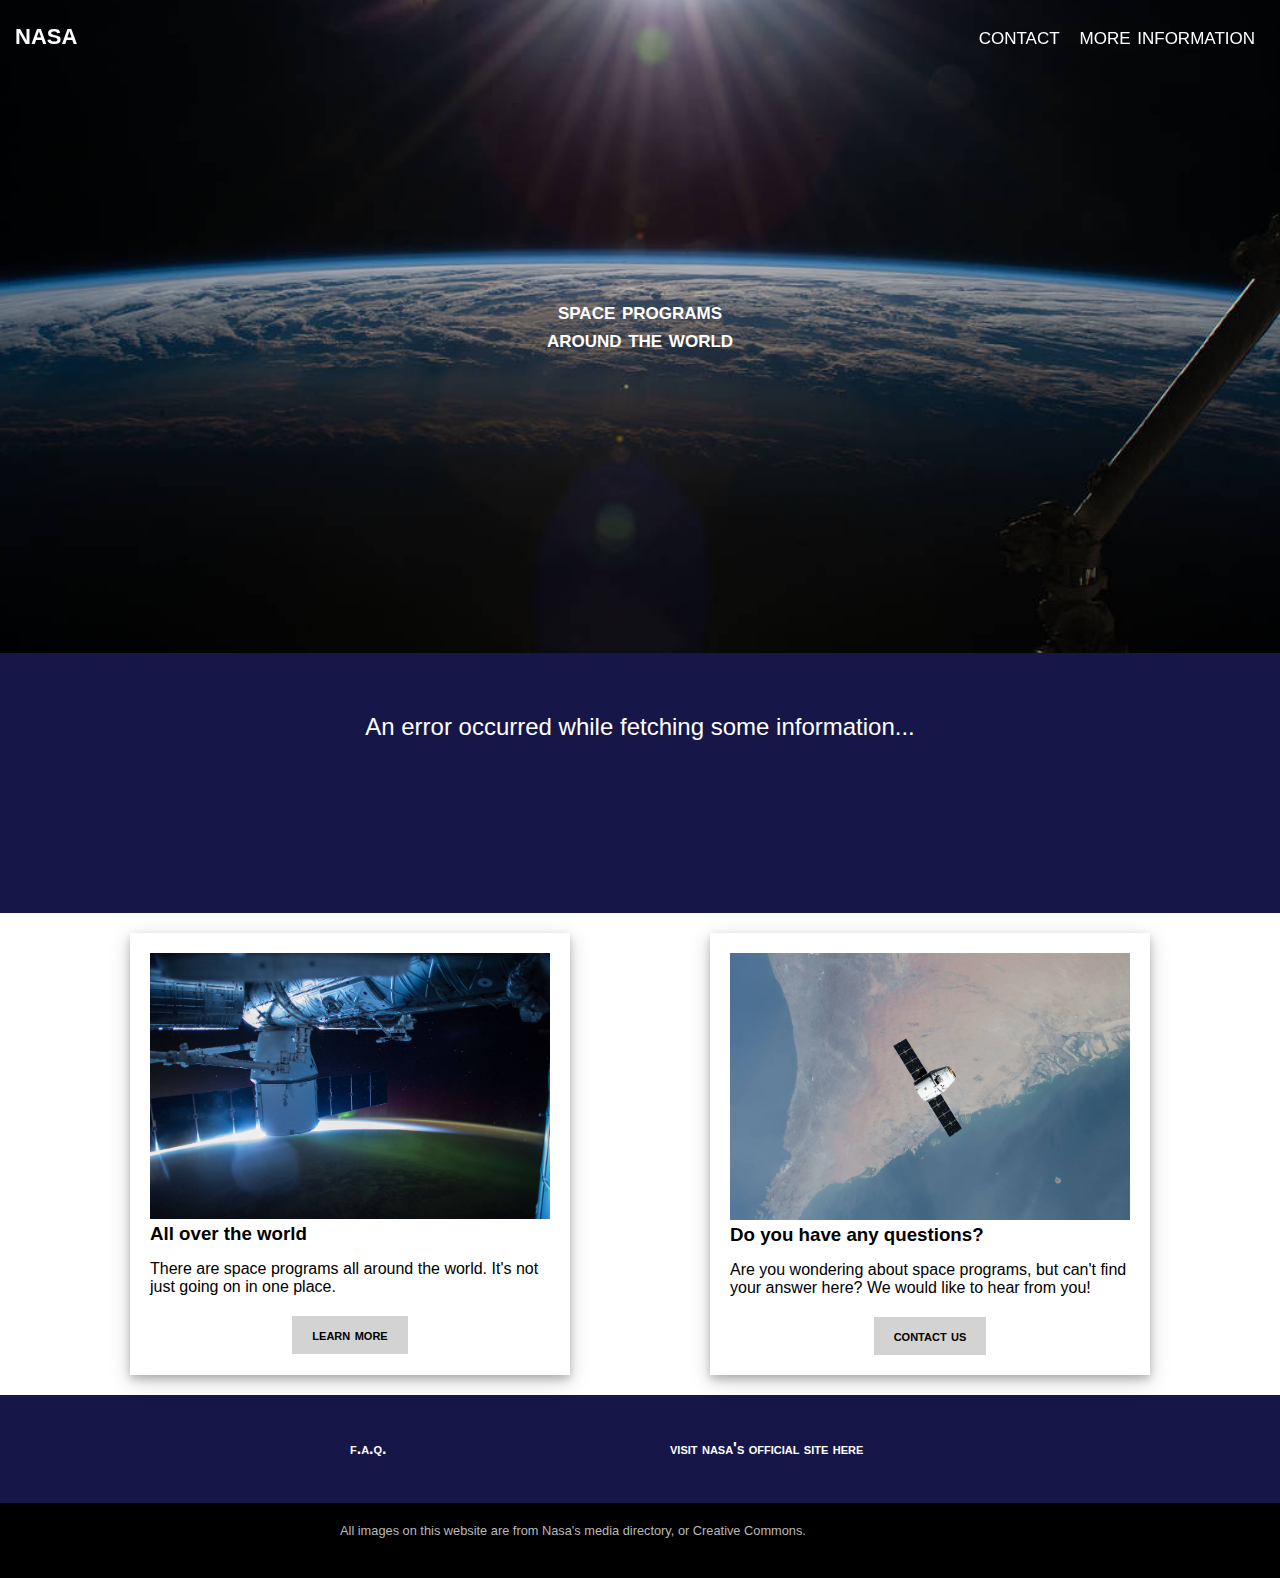
<file: index.html>
<!DOCTYPE html>
<html lang="en">
<head>
    <meta charset="UTF-8">
    <meta name="viewport" content="width=device-width, initial-scale=1.0">
    <meta name="description" content="Space programs around the world">
    <meta name="keywords" content="space, NASA, ISS, international space station, astronauts">
    <title>Space Programs around the world</title>
    <link rel="stylesheet" href="css/homestyles.css">
    <link rel="shortcut icon" href="images/Spaceship.png" type="image/x-icon">
</head>
<body>
    <header>
        <div><h1><a href="index.html">nasa</a></h1></div>
        <nav>
            <ul>
                <li><a href="information.html">more information</a></li>
                <li><a href="contact.html">contact</a></li>
            </ul>
        </nav>
    </header>
    <main>
        <div class="homepage-main">
            <h2>space programs</h2>
            <h2>around the world</h2>
        </div>
        <div class="peopleinspace">
            <div class="loader"></div>
        </div>
        <div class="container">
            <div class="card">
                <img src="images/17050590808_66d58fd484_k.jpg" alt="Night time image of the International Space Station">
                <h3>All over the world</h3>
                <p>There are space programs all around the world. It's not just going on in one place.</p>
                <a href="information.html"><button>learn more</button></a>
            </div>
            <div class="card">
                <img src="images/iss060e015864.jpg" alt="The SpaceX Dragon approaches the International Space Station">
                <h3>Do you have any questions?</h3>
                <p>Are you wondering about space programs, but can't find your answer here? We would like to hear from you!</p>
                <a href="contact.html"><button> contact us</button></a>
            </div>
        </div>
    </main>
    <footer>
        <div class="topfooter">
            <div class="footeritem">
                <a href="faq.html">f.a.q.</a>
            </div>
            <div class="footeritem">
                <a href="https://www.nasa.gov">visit nasa's official site here</a>
            </div>
        </div>
        <div class="bottomfooter">
            <p>All images on this website are from Nasa's media directory, or Creative Commons.</p>
        </div>
    </footer>
   <script src="js/scroll.js"></script>
   <script src="js/apicall.js"></script>
</body>
</html>
</file>
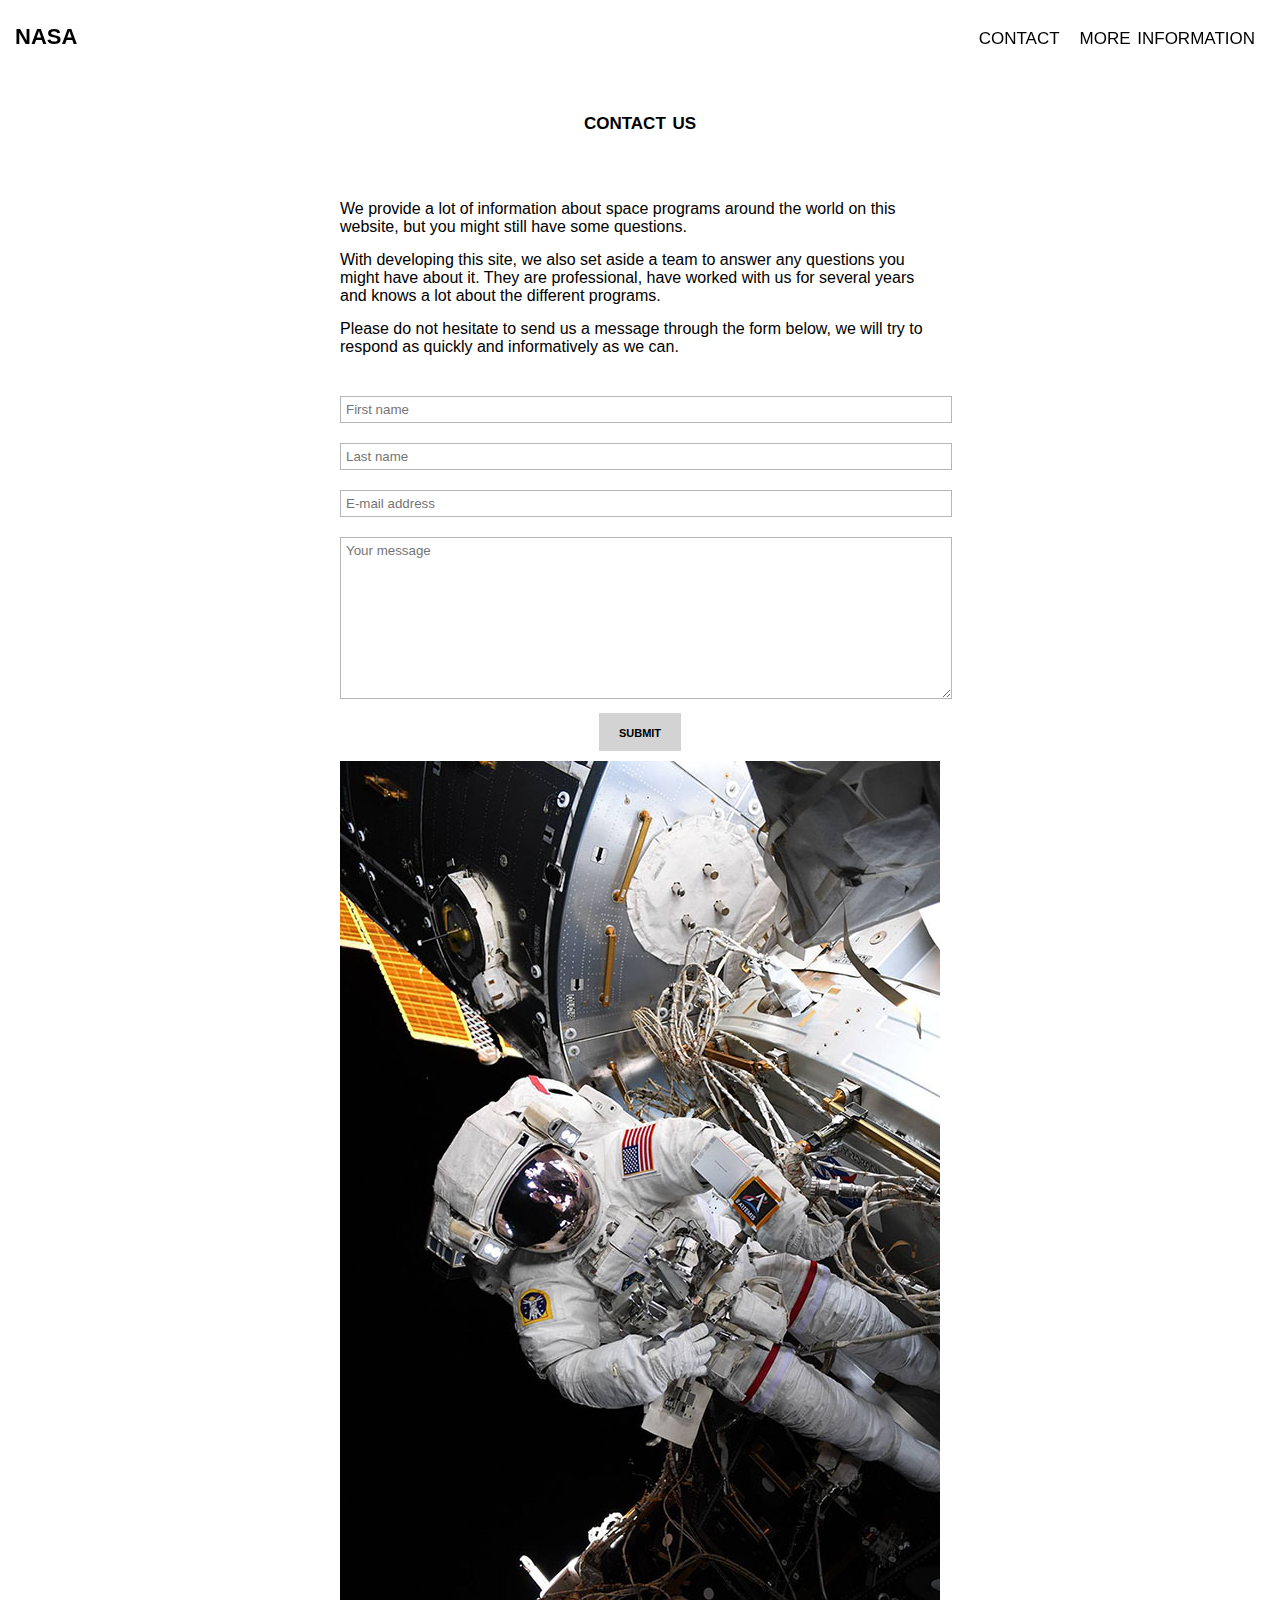
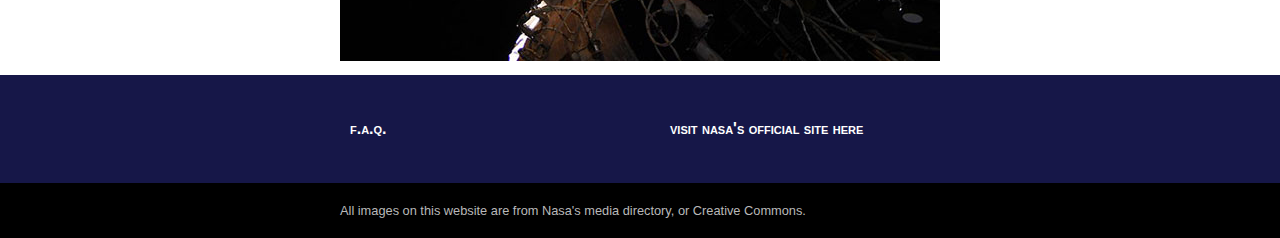
<file: contact.html>
<!DOCTYPE html>
<html lang="en">
<head>
    <meta charset="UTF-8">
    <meta name="viewport" content="width=device-width, initial-scale=1.0">
    <meta name="description" content="Contact us if you have any questions about space programs">
    <meta name="keywords" content="space, NASA, ISS, international space station, astronauts, contact, contact form, questions">
    <title>Contact us</title>
    <link rel="stylesheet" href="css/styles.css">
    <link rel="shortcut icon" href="images/Spaceship.png" type="image/x-icon">
</head>
<body>
    <header>
        <div><h1><a href="index.html" class="heading">nasa</a></h1></div>
        <nav>
            <ul>
                <li><a href="information.html" class="information">more information</a></li>
                <li><a href="contact.html" class="contact">contact</a></li>
            </ul>
        </nav>
    </header>
    <main>
        <h2>contact us</h2>
        <div class="ptext">
            <p>We provide a lot of information about space programs around the world on this website, but you might still have some questions.</p>
            <p>With developing this site, we also set aside a team to answer any questions you might have about it. They are professional, have worked with us for several years and knows a lot about the different programs.</p>
            <p>Please do not hesitate to send us a message through the form below, we will try to respond as quickly and informatively as we can.</p>
        </div>
        <form id="form">
            <div id="successMessage"></div>
            <input type="text" id="firstname" placeholder="First name">
            <div id="firstnameError">Please enter your first name</div>
            <input type="text" id="lastname" placeholder="Last name">
            <div id="lastnameError">Please enter your last name</div>
            <input type="email" id="email" placeholder="E-mail address">
            <div id="emailError">Please enter a valid e-mail address</div>
            <textarea name="message" id="message" cols="30" rows="10" placeholder="Your message"></textarea>
            <div id="messageError">Your message must be more than 25 characters long</div>
            <button>submit</button>
        </form>
        <div class="centeredimg">
        <img src="images/516c7327.jpg" alt="An astronaut walking in space, outside the International Space Station">
        </div>
    </main>
    <footer>
        <div class="topfooter">
            <div class="footeritem">
                <a href="faq.html">f.a.q.</a>
            </div>
            <div class="footeritem">
                <a href="https://www.nasa.gov">visit nasa's official site here</a>
            </div>
        </div>
        <div class="bottomfooter">
            <p>All images on this website are from Nasa's media directory, or Creative Commons.</p>
        </div>
    </footer>
   <script src="js/scroll.js"></script>
   <script src="js/form.js"></script>
</body>
</html>
</file>
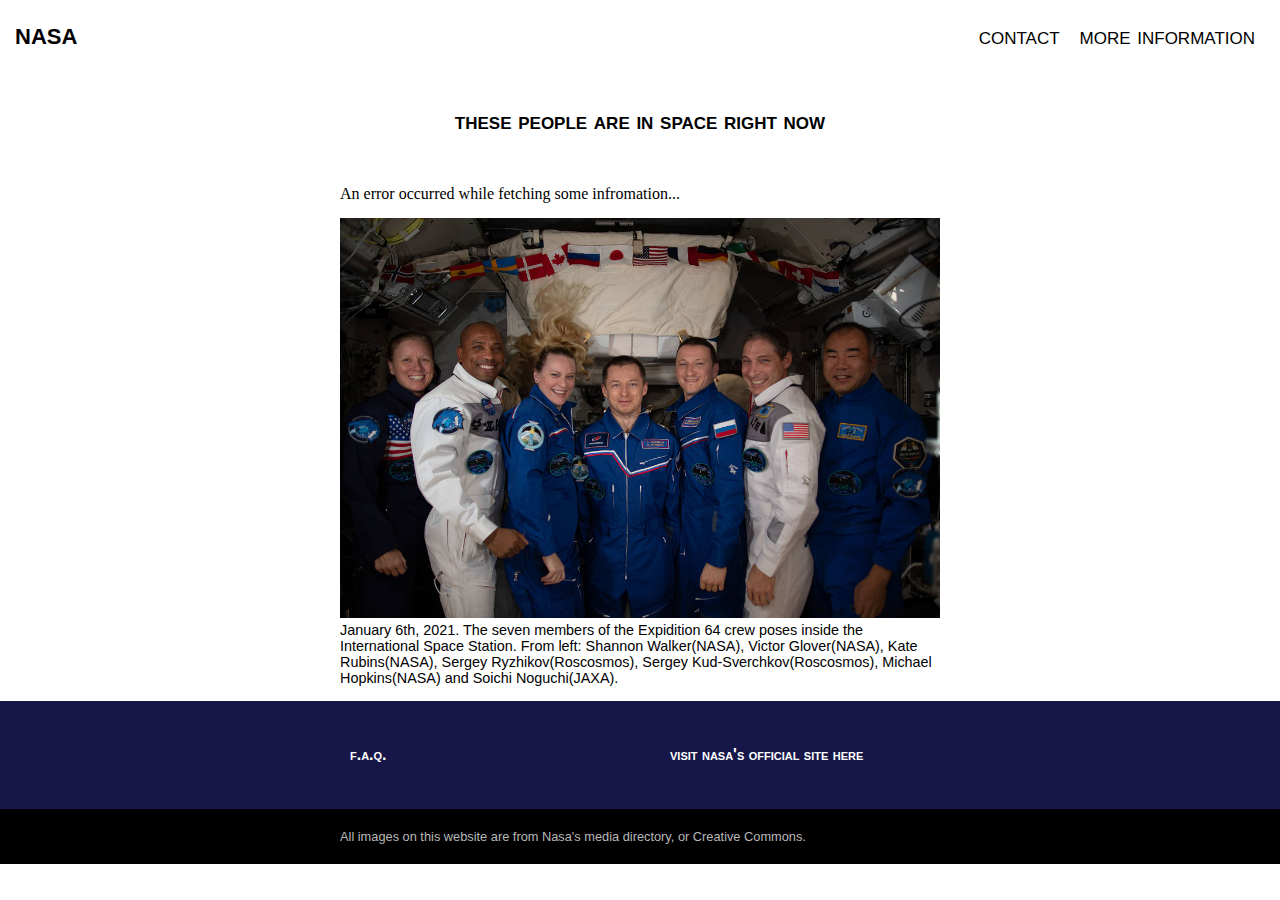
<file: details.html>
<!DOCTYPE html>
<html lang="en">
<head>
    <meta charset="UTF-8">
    <meta name="viewport" content="width=device-width, initial-scale=1.0">
    <meta name="description" content="These people are in space right now...">
    <meta name="keywords" content="space, NASA, ISS, international space station, astronauts, currently in space">
    <title>People in space</title>
    <link rel="stylesheet" href="css/styles.css">
    <link rel="shortcut icon" href="images/Spaceship.png" type="image/x-icon">
</head>
<body>
    <header>
        <div><h1><a href="index.html" class="heading">nasa</a></h1></div>
        <nav>
            <ul>
                <li><a href="information.html" class="information">more information</a></li>
                <li><a href="contact.html" class="contact">contact</a></li>
            </ul>
        </nav>
    </header>
    <main>
        <h2>these people are in space right now</h2>
        <div class="container">
            <div class="loader"></div>
        </div>
        <figure>
            <img src="images/iss064e020858.jpg" alt="People at the ISS.">
            <figcaption>January 6th, 2021. The seven members of the Expidition 64 crew poses inside the International Space Station. From left: Shannon Walker(NASA), Victor Glover(NASA), Kate Rubins(NASA), Sergey Ryzhikov(Roscosmos), Sergey Kud-Sverchkov(Roscosmos), Michael Hopkins(NASA) and Soichi Noguchi(JAXA).</figcaption>
        </figure>
    </main>
    <footer>
        <div class="topfooter">
            <div class="footeritem">
                <a href="faq.html">f.a.q.</a>
            </div>
            <div class="footeritem">
                <a href="https://www.nasa.gov">visit nasa's official site here</a>
            </div>
        </div>
        <div class="bottomfooter">
            <p>All images on this website are from Nasa's media directory, or Creative Commons.</p>
        </div>
    </footer>
   <script src="js/scroll.js"></script>
   <script src="js/details.js"></script>
</body>
</html>
</file>
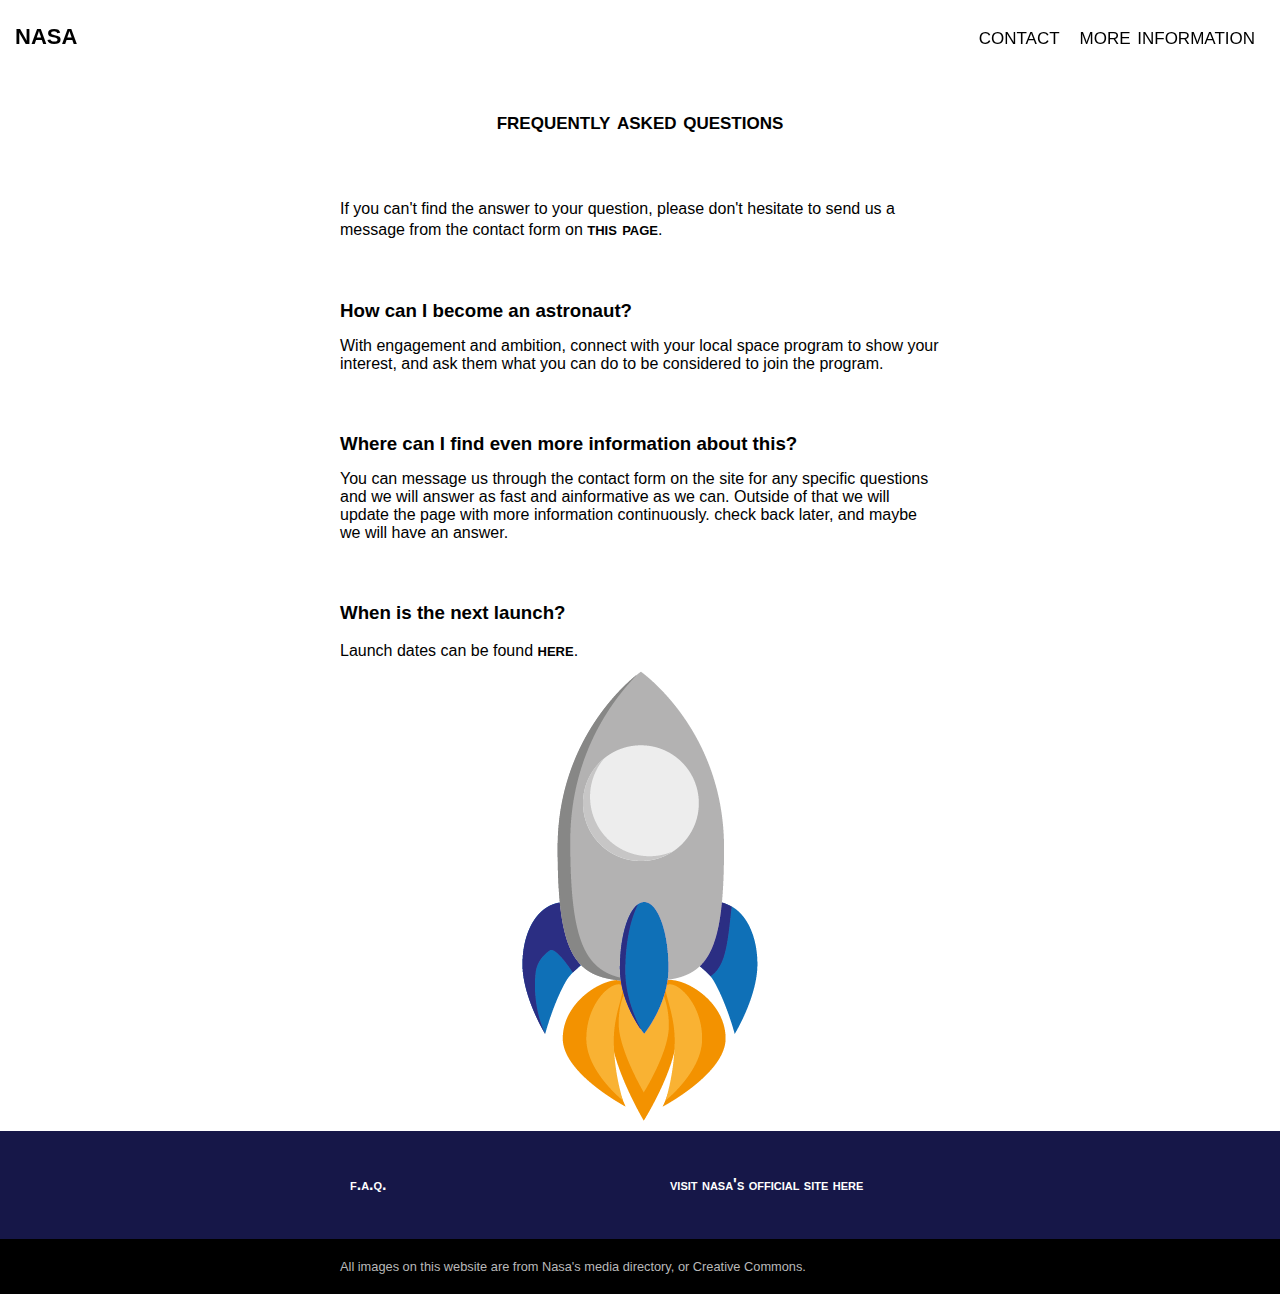
<file: faq.html>
<!DOCTYPE html>
<html lang="en">
<head>
    <meta charset="UTF-8">
    <meta name="viewport" content="width=device-width, initial-scale=1.0">
    <meta name="description" content="Frequently asked questions about space programs">
    <meta name="keywords" content="space, NASA, ISS, international space station, astronauts, faq">
    <title>F.A.Q.</title>
    <link rel="stylesheet" href="css/styles.css">
    <link rel="shortcut icon" href="images/Spaceship.png" type="image/x-icon">
</head>
<body>
    <header>
        <div><h1><a href="index.html">nasa</a></h1></div>
        <nav>
            <ul>
                <li><a href="information.html">more information</a></li>
                <li><a href="contact.html">contact</a></li>
            </ul>
        </nav>
    </header>
    <main>
        <h2>frequently asked questions</h2>
        <div class="questioncard">
            <p>If you can't find the answer to your question, please don't hesitate to send us a message from the contact form on <a href="contact.html">this page</a>.</p>
            <h3>How can I become an astronaut?</h3>
            <p>With engagement and ambition, connect with your local space program to show your interest, and ask them what you can do to be considered to join the program.</p>
            <h3>Where can I find even more information about this?</h3>
            <p>You can message us through the contact form on the site for any specific questions and we will answer as fast and ainformative as we can. Outside of that we will update the page with more information continuously. check back later, and maybe we will have an answer.</p>
            <h3>When is the next launch?</h3>
            <p>Launch dates can be found <a href="https://spaceflightnow.com/launch-schedule/">here</a>.</p>
        </div>
        <img class="centeredimg" src="images/Spaceship.png" alt="Illustration of a spaceship">
    </main>
    <footer>
        <div class="topfooter">
            <div class="footeritem">
                <a href="faq.html">f.a.q.</a>
            </div>
            <div class="footeritem">
                <a href="https://www.nasa.gov">visit nasa's official site here</a>
            </div>
        </div>
        <div class="bottomfooter">
            <p>All images on this website are from Nasa's media directory, or Creative Commons.</p>
        </div>
    </footer>
   <script src="js/scroll.js"></script>
</body>
</html>
</file>
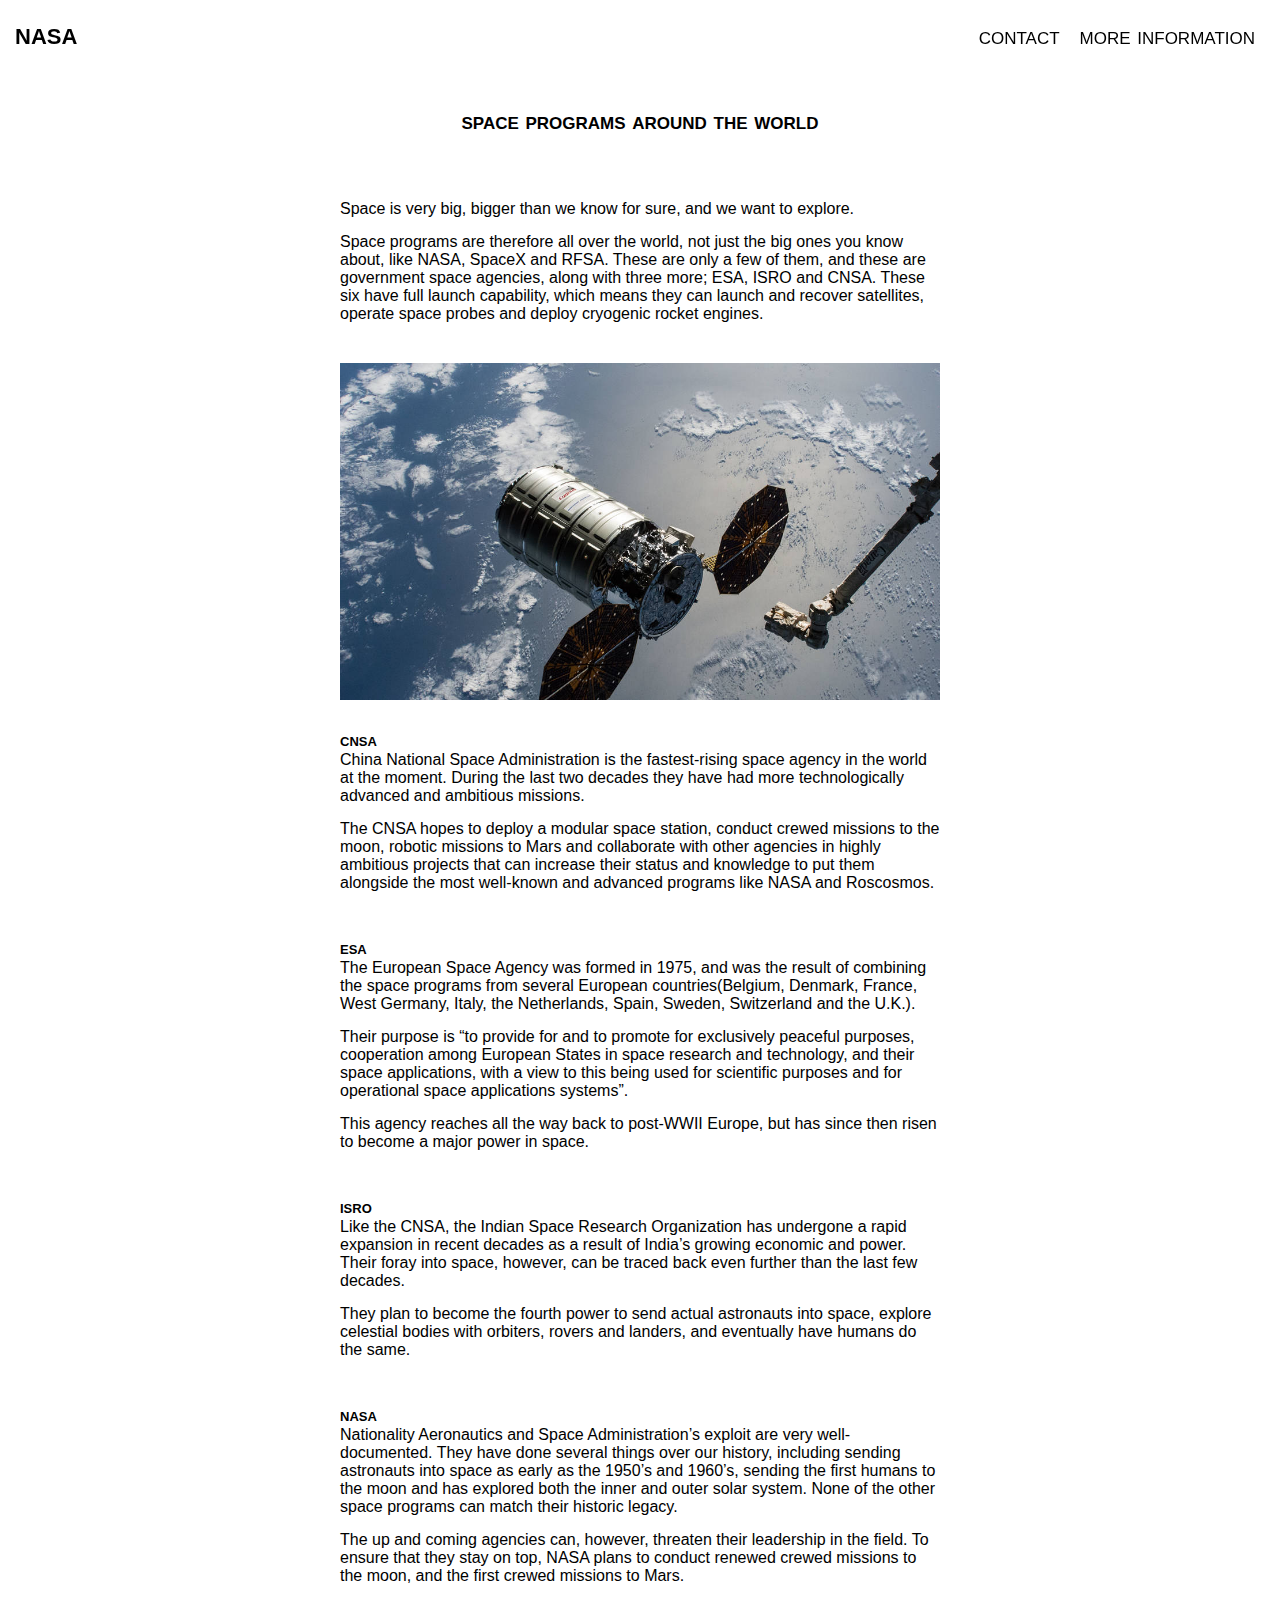
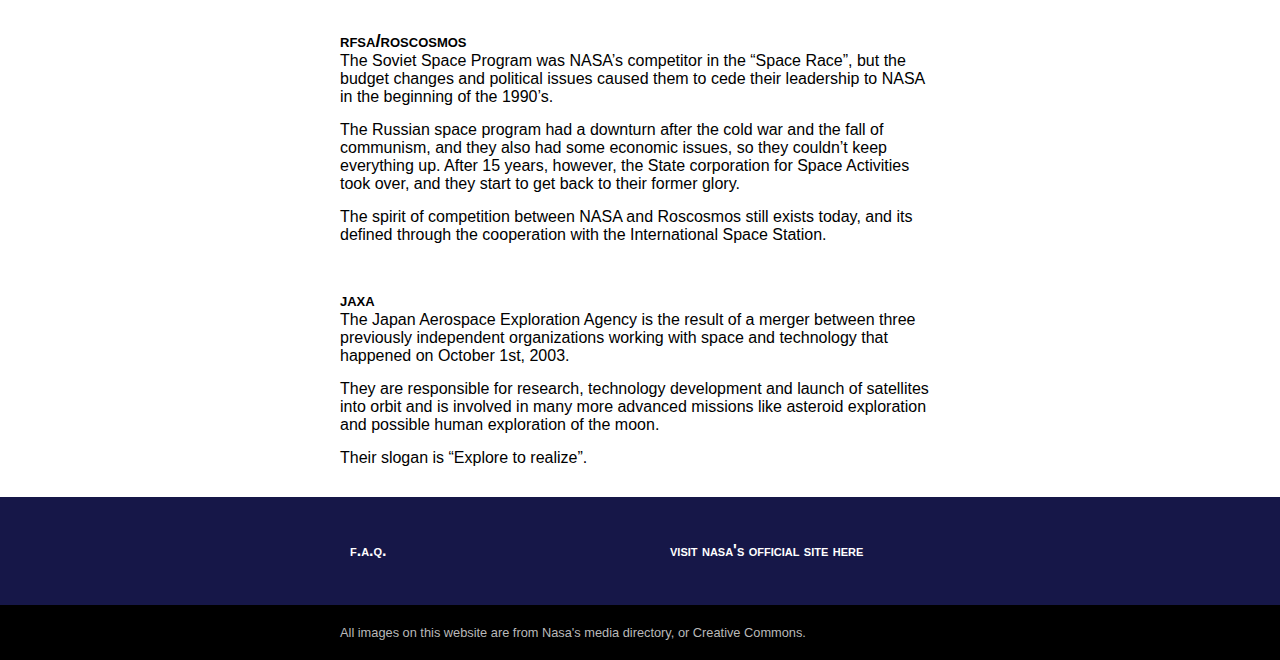
<file: information.html>
<!DOCTYPE html>
<html lang="en">
<head>
    <meta charset="UTF-8">
    <meta name="viewport" content="width=device-width, initial-scale=1.0">
    <meta name="description" content="Learn about space programs around the world">
    <meta name="keywords" content="space, NASA, ISS, international space station, astronauts">
    <title>More information</title>
    <link rel="stylesheet" href="css/styles.css">
    <link rel="shortcut icon" href="images/Spaceship.png" type="image/x-icon">
</head>
<body>
    <header>
        <div><h1><a href="index.html">nasa</a></h1></div>
        <nav>
            <ul>
                <li><a href="information.html">more information</a></li>
                <li><a href="contact.html">contact</a></li>
            </ul>
        </nav>
    </header>
    <main>
        <h2>space programs around the world</h2>
        <div class="ptext">
            <p>Space is very big, bigger than we know for sure, and we want to explore.</p>
            <p>Space programs are therefore all over the world, not just the big ones you know about, like NASA, SpaceX and RFSA. These are only a few of them, and these are government space agencies, along with three more; ESA, ISRO and CNSA. These six have full launch capability, which means they can launch and recover satellites, operate space probes and deploy cryogenic rocket engines.</p>
        </div>
        <div class="centeredimg">
            <img src="images/iss058e011814.jpg" alt="Part of a cargo unit released from the ISS">
        </div>
        <div class="infocard">
            <h3>cnsa</h3>
            <p>China National Space Administration is the fastest-rising space agency in the world at the moment. During the last two decades they have had more technologically advanced and ambitious missions.</p>
            <div class="infotext">
                <p>The CNSA hopes to deploy a modular space station, conduct crewed missions to the moon, robotic missions to Mars and collaborate with other agencies in highly ambitious projects that can increase their status and knowledge to put them alongside the most well-known and advanced programs like NASA and Roscosmos.</p>
            </div>
        </div>
        <div class="infocard">
            <h3>esa</h3>
            <p>The European Space Agency was formed in 1975, and was the result of combining the space programs from several European countries(Belgium, Denmark, France, West Germany, Italy, the Netherlands, Spain, Sweden, Switzerland and the U.K.).</p>
            <div class="infotext">
                <p>Their purpose is “to provide for and to promote for exclusively peaceful purposes, cooperation among European States in space research and technology, and their space applications, with a view to this being used for scientific purposes and for operational space applications systems”.</p>
                <p>This agency reaches all the way back to post-WWII Europe, but has since then risen to become a major power in space.</p>
            </div>
        </div>
        <div class="infocard">
            <h3>isro</h3>
            <p>Like the CNSA, the Indian Space Research Organization has undergone a rapid expansion in recent decades as a result of India’s growing economic and power. Their foray into space, however, can be traced back even further than the last few decades.</p>
            <div class="infotext">
                <p>They plan to become the fourth power to send actual astronauts into space, explore celestial bodies with orbiters, rovers and landers, and eventually have humans do the same.</p>
            </div>
        </div>
        <div class="infocard">
            <h3>nasa</h3>
            <p>Nationality Aeronautics and Space Administration’s exploit are very well-documented. They have done several things over our history, including sending astronauts into space as early as the 1950’s and 1960’s, sending the first humans to the moon and has explored both the inner and outer solar system. None of the other space programs can match their historic legacy.</p>
            <div class="infotext">
                <p>The up and coming agencies can, however, threaten their leadership in the field. To ensure that they stay on top, NASA plans to conduct renewed crewed missions to the moon, and the first crewed missions to Mars.</p>
            </div>
        </div>
        <div class="infocard">
            <h3>rfsa/roscosmos</h3>
            <p>The Soviet Space Program was NASA’s competitor in the “Space Race”, but the budget changes and political issues caused them to cede their leadership to NASA in the beginning of the 1990’s.</p>
            <div class="infotext">
                <p>The Russian space program had a downturn after the cold war and the fall of communism, and they also had some economic issues, so they couldn’t keep everything up. After 15 years, however, the State corporation for Space Activities took over, and they start to get back to their former glory.</p>
                <p>The spirit of competition between NASA and Roscosmos still exists today, and its defined through the cooperation with the International Space Station.</p>
            </div>
        </div>
        <div class="infocard">
            <h3>jaxa</h3>
            <p>The Japan Aerospace Exploration Agency is the result of a merger between three previously independent organizations working with space and technology that happened on October 1st, 2003.</p>
            <div class="infotext">
                <p>They are responsible for research, technology development and launch of satellites into orbit and is involved in many more advanced missions like asteroid exploration and possible human exploration of the moon.</p>
                <p>Their slogan is “Explore to realize”.</p>
            </div>
        </div>
    </main>
    <footer>
        <div class="topfooter">
            <div class="footeritem">
                <a href="faq.html">f.a.q.</a>
            </div>
            <div class="footeritem">
                <a href="https://www.nasa.gov">visit nasa's official site here</a>
            </div>
        </div>
        <div class="bottomfooter">
            <p>All images on this website are from Nasa's media directory, or Creative Commons.</p>
        </div>
    </footer>
   <script src="js/scroll.js"></script>
</body>
</html>
</file>
<file: css/homestyles.css>
* {
    margin: 0;
    padding: 0;
}

header {
    color: #fff;
    font-family: Helvetica, sans-serif;
    font-variant: small-caps;
    padding: 15px;
    position: sticky;
    top: 0;
    z-index: initial;
    transition: all 0.5s;
}

header.scrolled {
    background-color: #000;
    transition: all 0.5s;
}

h1 a {
    color: #fff;
    text-decoration: none;
}

nav ul li {
    display: block;
    float: right;
    margin-top: -40px;
    padding: 10px;
    font-size: 1.5em;

}

nav ul li a {
    color: #fff;
}

nav ul li a:hover {
    color: lightgray;
}

.homepage-main {
    background-image: url(../images/iss064e018896.jpg);
    /* background-color: #000; */
    background-position: center;
    background-repeat: no-repeat;
    background-size: cover;
    width: 100%;
    height: auto;
    text-align: center;
    font-family: Helvetica, sans-serif;
    font-variant: small-caps;
    color: #fff;
    margin-top: -70px;
    padding-top: 300px;
    padding-bottom: 300px;
}

.peopleinspace {
    width: 100%;
    height: 200px;
    background-color: #161748;
    color: #fff;
    font-family: Helvetica, sans-serif;
    font-size: 1.5em;
    text-align: center;
    padding-top: 60px;
}

.peopletext {
    margin: 25px;
}

.peopleinspacebutton {
    display: block;
    background-color: #3d3f8a;
    color: #fff;
    width: 250px;
}

.peopleinspacebutton:hover {
    background-color: #7477c9;
}

.loader {
    border: 10px solid #ffffff;
    border-top: 10px solid transparent;
    border-radius: 50%;
    width: 100px;
    height: 100px;
    animation: spin 1.5s linear infinite;
    margin: 0 auto;
    margin-top: 20px;
    transform: translateX(-50%);
  }
  
  @keyframes spin {
    0% {
      transform: rotate(0deg);
    }
    100% {
      transform: rotate(360deg);
    }
  }

.container {
    display: flex;
    flex-direction: row;
    justify-content: space-evenly;
}

.card {
    box-shadow: 0 4px 8px 0 rgba(0, 0, 0, 0.2), 0 6px 20px 0 rgba(0, 0, 0, 0.19);
    margin: 20px 10px 20px 10px;
    flex-basis: 400px;
    padding: 20px;
    font-family: Helvetica, sans-serif;
}

.card img {
    width: 100%;
    height: auto;
}

h3 {
    padding-bottom: 15px;
}

p {
    padding-bottom: 20px;
}

button {
    padding: 10px 20px 10px 20px;
    display: block;
    margin: 0 auto;
    border: none;
    background-color: lightgray;
    font-family: Helvetica, sans-serif;
    font-variant: small-caps;
    font-weight: bold;
    font-size: 1em;
}

a {
    text-decoration: none;
}

button:hover {
    cursor: pointer;
    background-color: rgb(182, 182, 182);
}

.topfooter {
    background-color: #161748;
    color: #fff;
    padding: 15px;
    font-family: Helvetica, sans-serif;
    display: flex;
    flex-direction: row;
    justify-content: center;
}

.footeritem {
    flex-basis: 280px;
    padding: 20px;
}

.topfooter a {
    display: block;
    padding: 10px;
    font-variant: small-caps;
    font-weight: bold;
    color: #fff;
    text-decoration: none;
}

.bottomfooter {
    background-color:#000;
    color: #b9b9b9;
    padding: 20px;
    font-family: Helvetica, sans-serif;
    font-size: 0.8em;
}

.bottomfooter p {
    max-width: 600px;
    margin: 0 auto;
}


@media only screen and (max-width: 700px) {
    .container {
        display: flex;
        flex-direction: column;
    }
}
</file>
<file: css/styles.css>
* {
    margin: 0;
    padding: 0;
}

header {
    font-family: Helvetica, sans-serif;
    font-variant: small-caps;
    padding: 15px;
    position: sticky;
    top: 0;
    z-index: initial;
    transition: all 0.5s;
}

header.scrolled {
    background-color: #000;
    transition: all 0.5s;
}

header.scrolled a {
    color: #fff;
    transition: all 0.5s;
}

h1 a {
    color: #000;
    text-decoration: none;
}

nav ul li {
    display: block;
    float: right;
    margin-top: -40px;
    padding: 10px;
    font-size: 1.5em;

}

nav ul li a {
    color: #000;
    text-decoration: none;
}

nav ul li a:hover {
    color: lightgray;
}

h2 {
    font-family: Helvetica, sans-serif;
    font-variant: small-caps;
    text-align: center;
    margin: 40px 0px 50px 0px;
}

h3 {
    font-family: Helvetica, sans-serif;
    font-variant: small-caps;
    text-align: left;
}

.questioncard {
    font-family: Helvetica, sans-serif;
    margin: 0 auto;
    max-width: 600px;
    height: 100%;
}

.questioncard h3 {
    font-variant: normal;
    padding-top: 60px;
}

.questioncard p {
    padding-top: 15px;
}

.questioncard a {
    font-variant: small-caps;
    font-size: 1.2em;
    font-weight: bold;
    color: black;
    text-decoration: none;
}

questioncard a:hover {
    cursor: pointer;
    color:rgb(182, 182, 182)
}

.ptext {
    font-family: Helvetica, sans-serif;
    max-width: 600px;
    margin: 0 auto;
    padding: 15px;
}

.ptext p {
    padding-bottom: 15px;
}

form {
    width: 600px;
    margin: 0 auto;
}

input {
    width: 100%;
    margin: 10px 0px 10px 0px;
    padding: 5px;
    font-family: Helvetica, sans-serif;
    border: 1px solid;
    border-color:rgb(182, 182, 182)
}

textarea {
    margin: 10px 0px 10px 0px;
    padding: 5px;
    width: 100%;
    font-family: Helvetica, sans-serif;
    border: 1px solid;
    border-color:rgb(182, 182, 182)
}

button {
    padding: 10px 20px 10px 20px;
    display: block;
    margin: 0 auto;
    border: none;
    background-color: lightgray;
    font-family: Helvetica, sans-serif;
    font-variant: small-caps;
    font-weight: bold;
    font-size: 1em;
}

button:hover {
    cursor: pointer;
    background-color: rgb(182, 182, 182);
}

#firstnameError, #lastnameError, #emailError, #messageError {
    width: 100%;
    display: none;
    background-color: rgba(255, 0, 0, 0.2);
    color: red;
    font-family: Helvetica, sans-serif;
    font-style: italic;
    font-size: 0.5em;
    padding: 5px;
    margin-bottom: 10px;
}

.successmessage {
    width: 100%;
    background-color: rgba(0, 255, 0, 0.2);
    color: green;
    font-family: Helvetica, sans-serif;
    font-size: 0.5em;
    padding: 5px;
    margin-bottom: 10px;
}

.centeredimg {
    display: block;
    margin: 0 auto;
    padding: 10px 0px 10px 0px;
    max-width: 600px;
}

.centeredimg img {
    width: 100%;
    height: auto;
}

.infocard {
    max-width: 600px;
    margin: 0 auto;
    padding: 15px;
    font-family: Helvetica, sans-serif;
}

.infocard p {
    padding-bottom: 15px;
}

.container {
    display: flex;
    flex-direction: row;
    flex-wrap: wrap;
    max-width: 600px;
    height: auto;
    margin: 0 auto;
}

.card {
    flex-basis: auto;
    width: 300px;
    text-align: center;
    margin-bottom: 50px;
    font-family: Helvetica, sans-serif;
}

.card h3 {
    text-align: center;
    font-variant: normal;
}

figure {
    max-width: 600px;
    margin: 0 auto;
    padding: 15px;
}

figure img {
    width: 100%;
    height: auto;
}

figcaption {
    font-family: Helvetica, sans-serif;
    font-size: 0.9em;
}

.loader {
    border: 10px solid #515fda;
    border-top: 10px solid transparent;
    border-radius: 50%;
    width: 100px;
    height: 100px;
    animation: spin 1.5s linear infinite;
    margin: 0 auto;
    margin-top: 20px;
    transform: translateX(-50%);
  }
  
  @keyframes spin {
    0% {
      transform: rotate(0deg);
    }
    100% {
      transform: rotate(360deg);
    }
  }

.topfooter {
    background-color: #161748;
    color: #fff;
    padding: 15px;
    font-family: Helvetica, sans-serif;
    display: flex;
    flex-direction: row;
    justify-content: center;
}

.footeritem {
    flex-basis: 280px;
    padding: 20px;
}

.topfooter a {
    display: block;
    padding: 10px;
    font-variant: small-caps;
    font-weight: bold;
    color: #fff;
    text-decoration: none;
}

.bottomfooter {
    background-color:#000;
    color: #b9b9b9;
    padding: 20px;
    font-family: Helvetica, sans-serif;
    font-size: 0.8em;
}

.bottomfooter p {
    max-width: 600px;
    margin: 0 auto;
}

@media only screen and (max-width: 700px) {
    .container {
        display: flex;
        flex-direction: column;
        margin: 0 auto;
    }

    .card {
        margin: 0 auto;
        padding-bottom: 30px;
    }

    form {
        width: 300px;
    }
}
</file>
